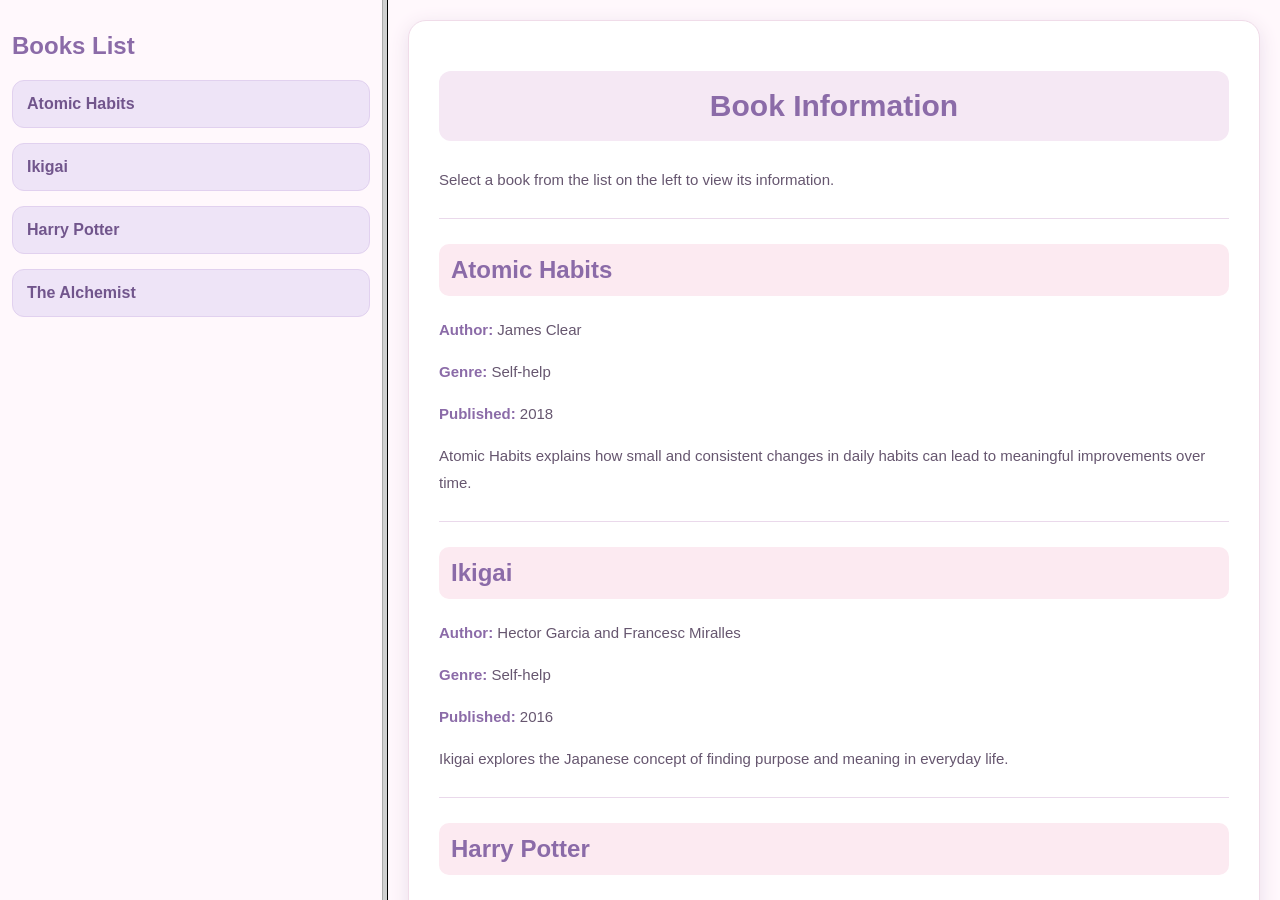
<file: index.html>
<!DOCTYPE html>
<html>
<head>
    <title>Book Information</title>
</head>

<frameset cols="30%,70%">
    <frame src="booklist.html" name="bookList">
    <frame src="bookinfo.html" name="bookInfo">
</frameset>

</html>
</file>
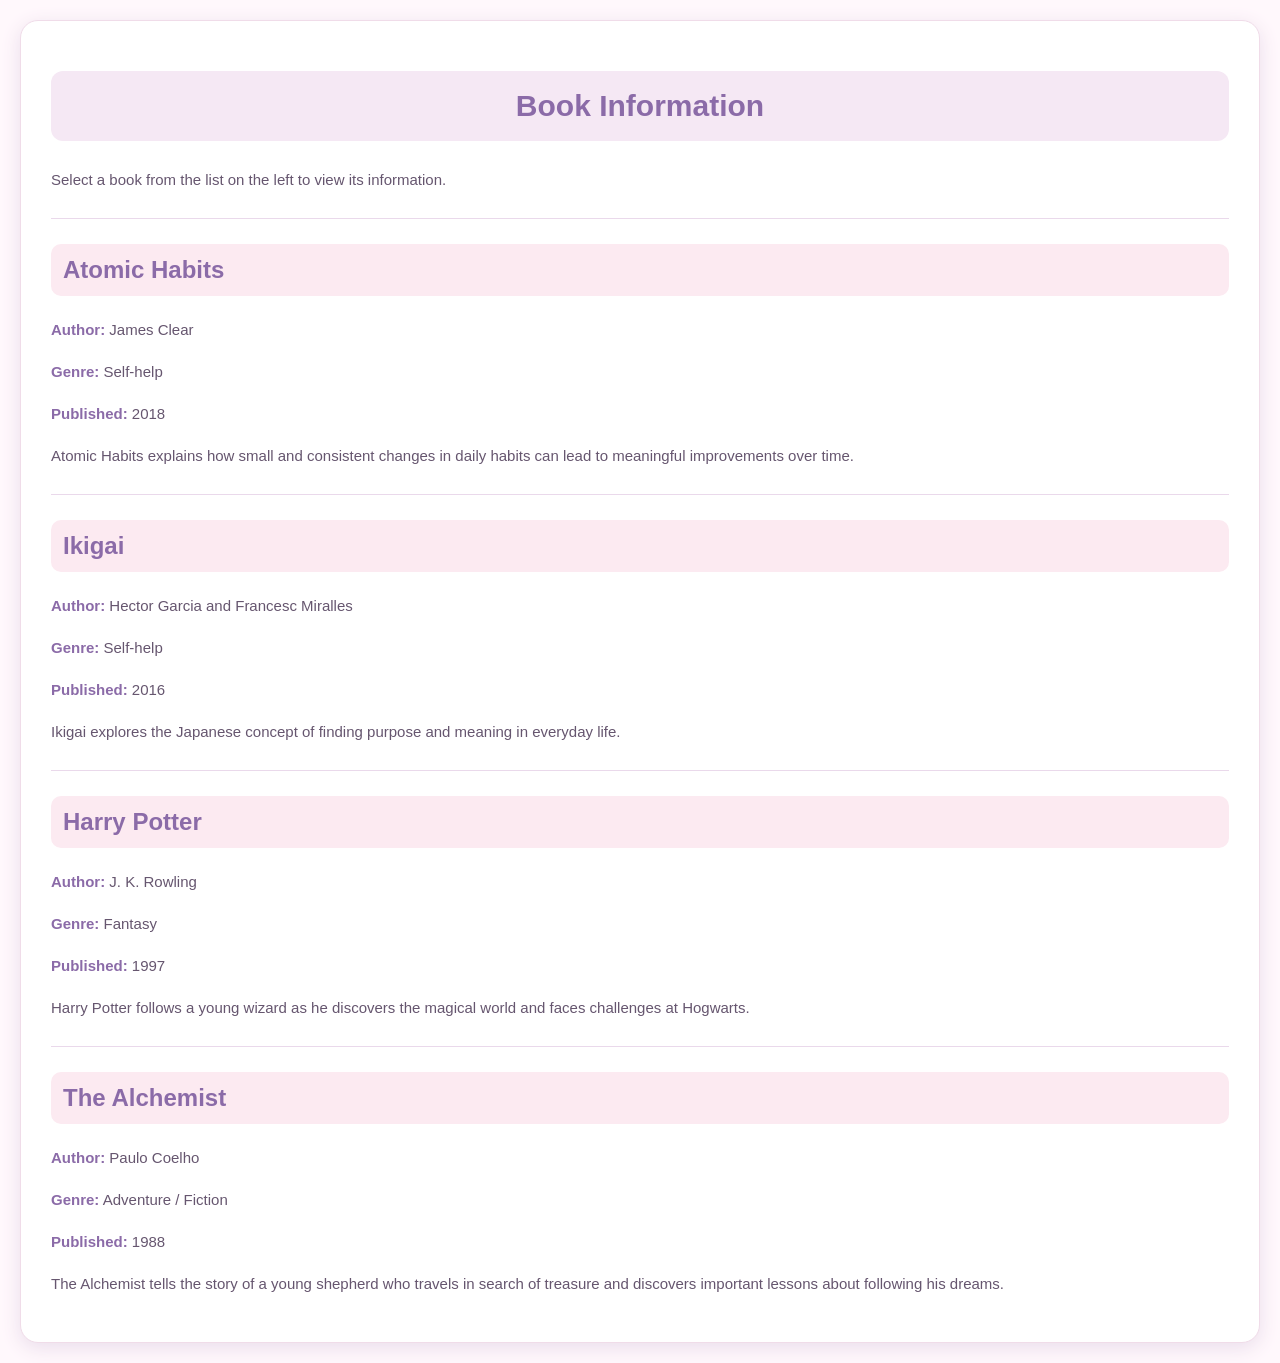
<file: bookinfo.html>
<!DOCTYPE html>
<html>
<head>
    <title>Book Information</title>
    <link rel="stylesheet" href="style.css">
</head>

<body>
    <div class="book-info">

    <h1>Book Information</h1>

    <p>Select a book from the list on the left to view its information.</p>

    <hr>

    <h2 id="atomic">Atomic Habits</h2>
    <p><strong>Author:</strong> James Clear</p>
    <p><strong>Genre:</strong> Self-help</p>
    <p><strong>Published:</strong> 2018</p>
    <p>
        Atomic Habits explains how small and consistent changes in
        daily habits can lead to meaningful improvements over time.
    </p>

    <hr>

    <h2 id="ikigai">Ikigai</h2>
    <p><strong>Author:</strong> Hector Garcia and Francesc Miralles</p>
    <p><strong>Genre:</strong> Self-help</p>
    <p><strong>Published:</strong> 2016</p>
    <p>
        Ikigai explores the Japanese concept of finding purpose
        and meaning in everyday life.
    </p>

    <hr>

    <h2 id="harrypotter">Harry Potter</h2>
    <p><strong>Author:</strong> J. K. Rowling</p>
    <p><strong>Genre:</strong> Fantasy</p>
    <p><strong>Published:</strong> 1997</p>
    <p>
        Harry Potter follows a young wizard as he discovers the
        magical world and faces challenges at Hogwarts.
    </p>

    <hr>

    <h2 id="alchemist">The Alchemist</h2>
    <p><strong>Author:</strong> Paulo Coelho</p>
    <p><strong>Genre:</strong> Adventure / Fiction</p>
    <p><strong>Published:</strong> 1988</p>
    <p>
        The Alchemist tells the story of a young shepherd who
        travels in search of treasure and discovers important
        lessons about following his dreams.
    </p>

    </div>

</body>
</html>
</file>
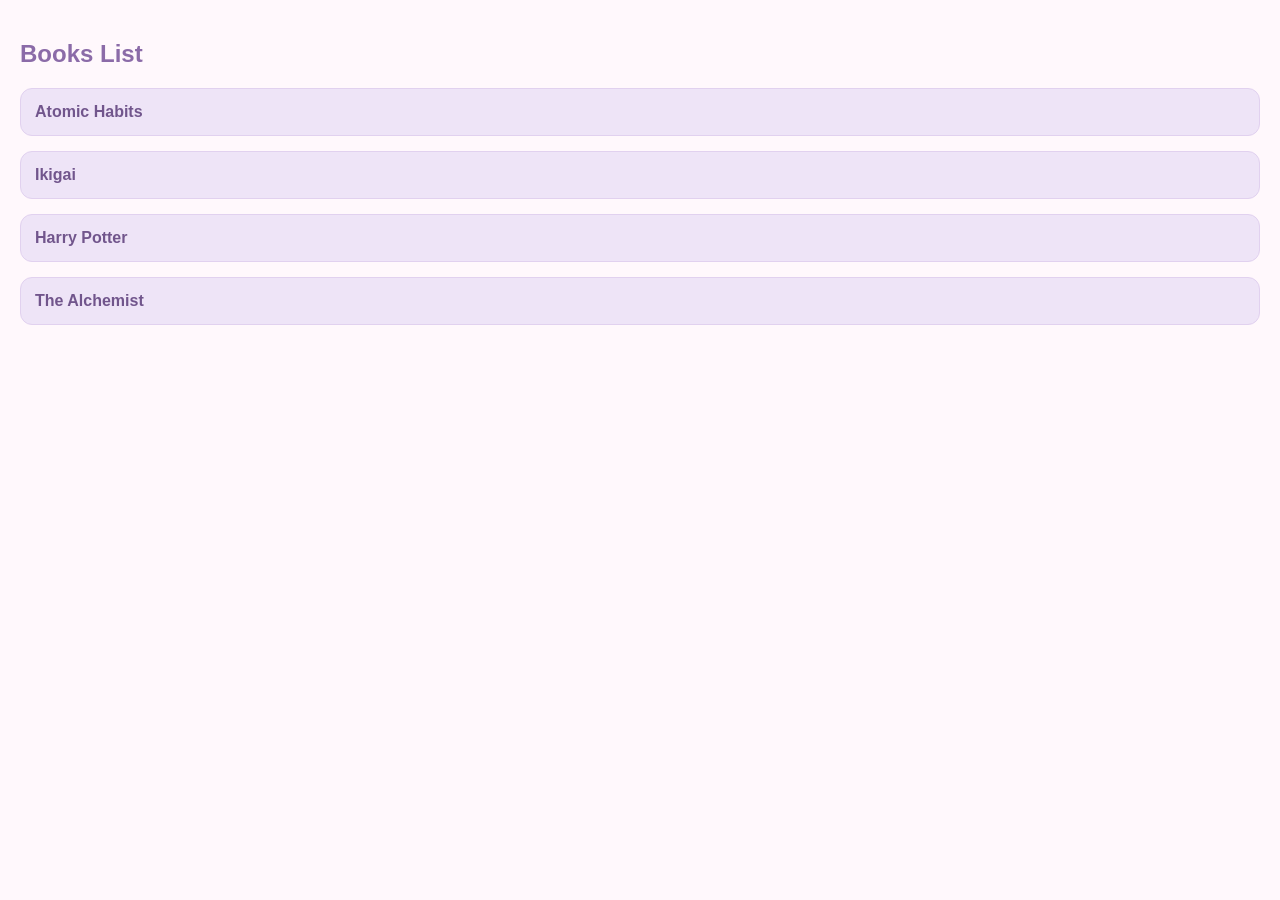
<file: booklist.html>
<!DOCTYPE html>
<html>
<head>
    <title>Books List</title>
    <link rel="stylesheet" href="style.css">
</head>

<body>

    <h2>Books List</h2>

    <ul>
        <li>
            <a href="bookinfo.html#atomic" target="bookInfo">
                Atomic Habits
            </a>
        </li>

        <li>
            <a href="bookinfo.html#ikigai" target="bookInfo">
                Ikigai
            </a>
        </li>

        <li>
            <a href="bookinfo.html#harrypotter" target="bookInfo">
                Harry Potter
            </a>
        </li>

        <li>
            <a href="bookinfo.html#alchemist" target="bookInfo">
                The Alchemist
            </a>
        </li>
    </ul>

</body>
</html>
</file>
<file: style.css>
* {
    box-sizing: border-box;
}

body {
    font-family: Arial, sans-serif;
    background-color: #fff8fc;
    color: #51445f;
    padding: 20px;
    margin: 0;
}

/* Headings */

h1 {
    color: #8b6ba8;
    text-align: center;
    margin-bottom: 25px;
    font-size: 30px;
}

h2 {
    color: #8b6ba8;
    margin-bottom: 20px;
}

/* Book List */

ul {
    list-style-type: none;
    padding: 0;
}

li {
    margin: 15px 0;
}

a {
    display: block;
    text-decoration: none;
    background-color: #eee4f7;
    color: #71558c;
    padding: 14px;
    border-radius: 12px;
    border: 1px solid #e1d1ef;
    transition: 0.3s;
    font-weight: bold;
}

a:hover {
    background-color: #d9c5ed;
    color: #51366d;
    transform: translateX(4px);
}

/* Book Information Card */

.book-info {
    background-color: #ffffff;
    padding: 30px;
    border-radius: 18px;
    border: 1px solid #f0dce9;
    box-shadow: 0 5px 20px #eaddeb;
}

/* Book Details */

.book-info h1 {
    background-color: #f5e8f4;
    padding: 18px;
    border-radius: 12px;
}

.book-info h2 {
    background-color: #fceaf1;
    padding: 12px;
    border-radius: 10px;
    margin-top: 25px;
}

.book-info p {
    line-height: 1.8;
    font-size: 15px;
    color: #66566f;
}

.book-info strong {
    color: #8b6ba8;
}

/* Horizontal Lines */

hr {
    border: none;
    border-top: 1px solid #ead9eb;
    margin: 25px 0;
}

/* Responsive Design */

@media (max-width: 600px) {
    body {
        padding: 12px;
    }

    .book-info {
        padding: 18px;
    }

    h1 {
        font-size: 24px;
    }
}
</file>
